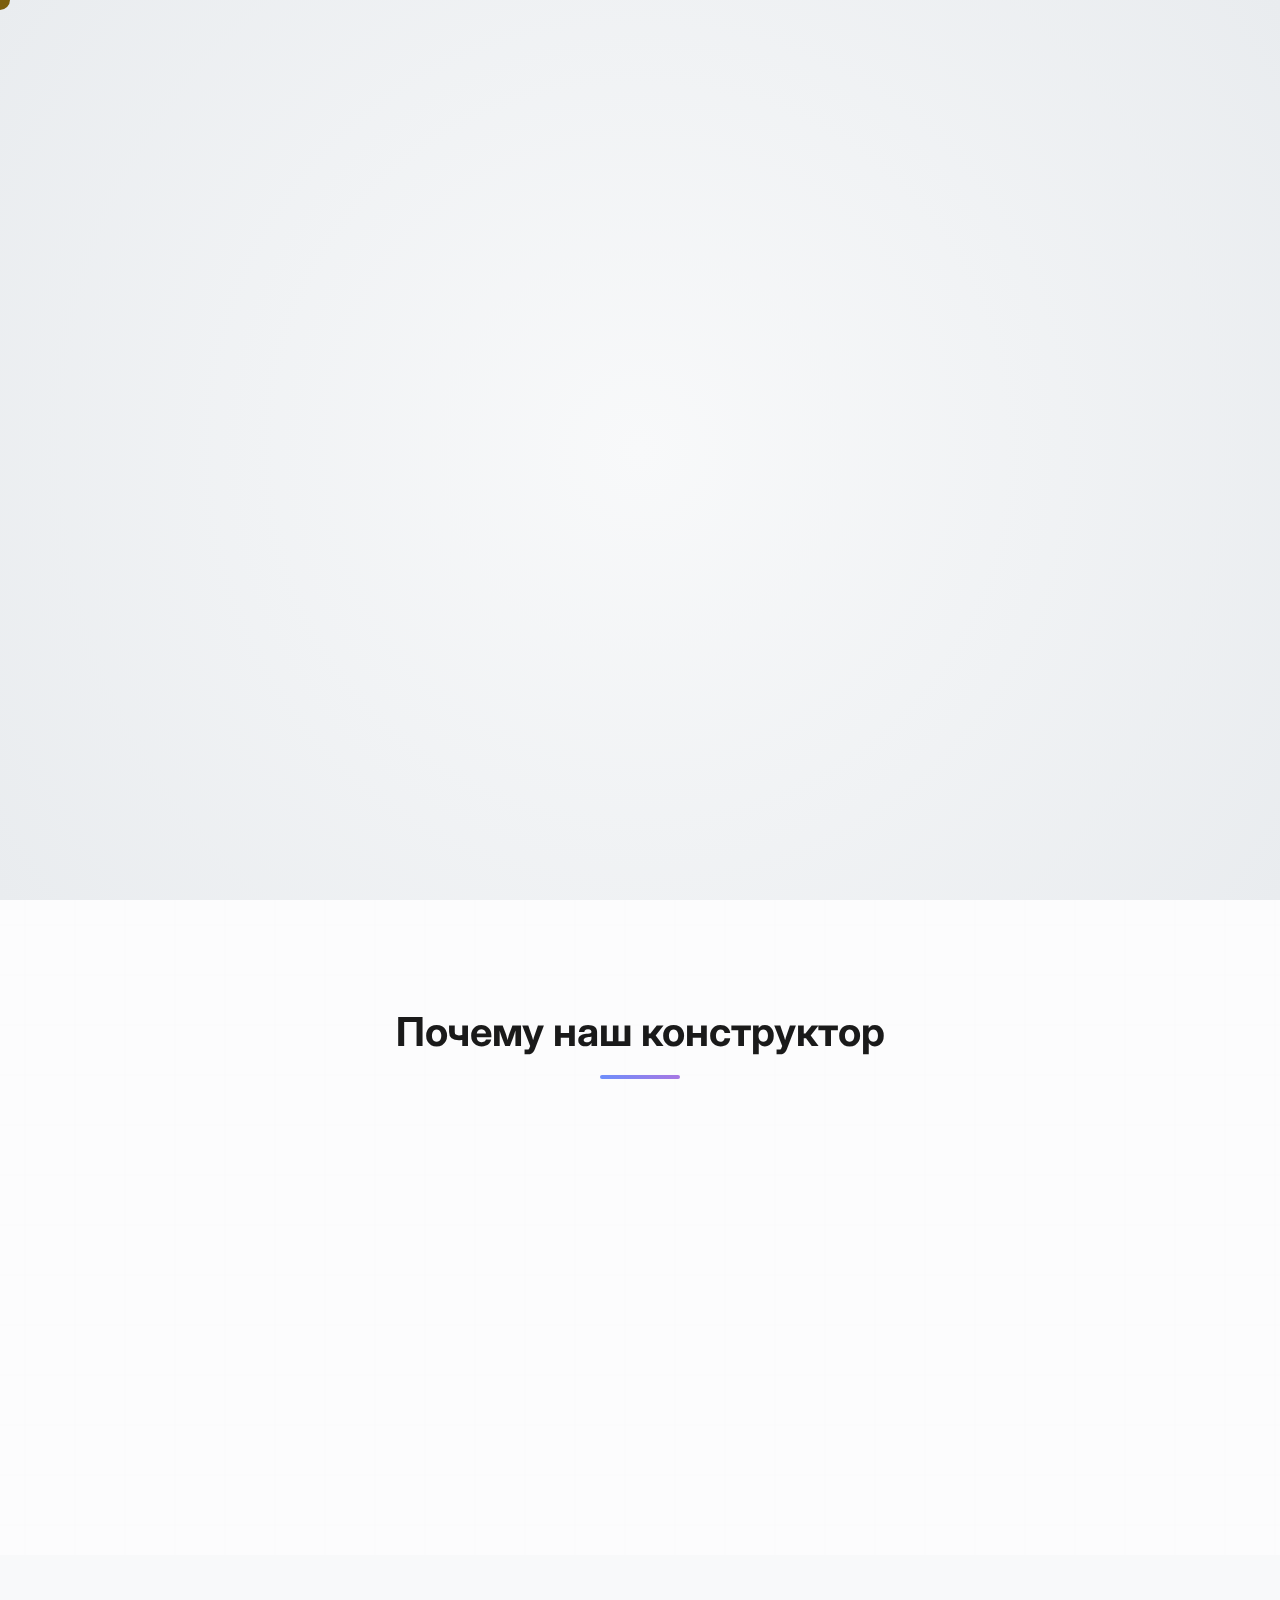
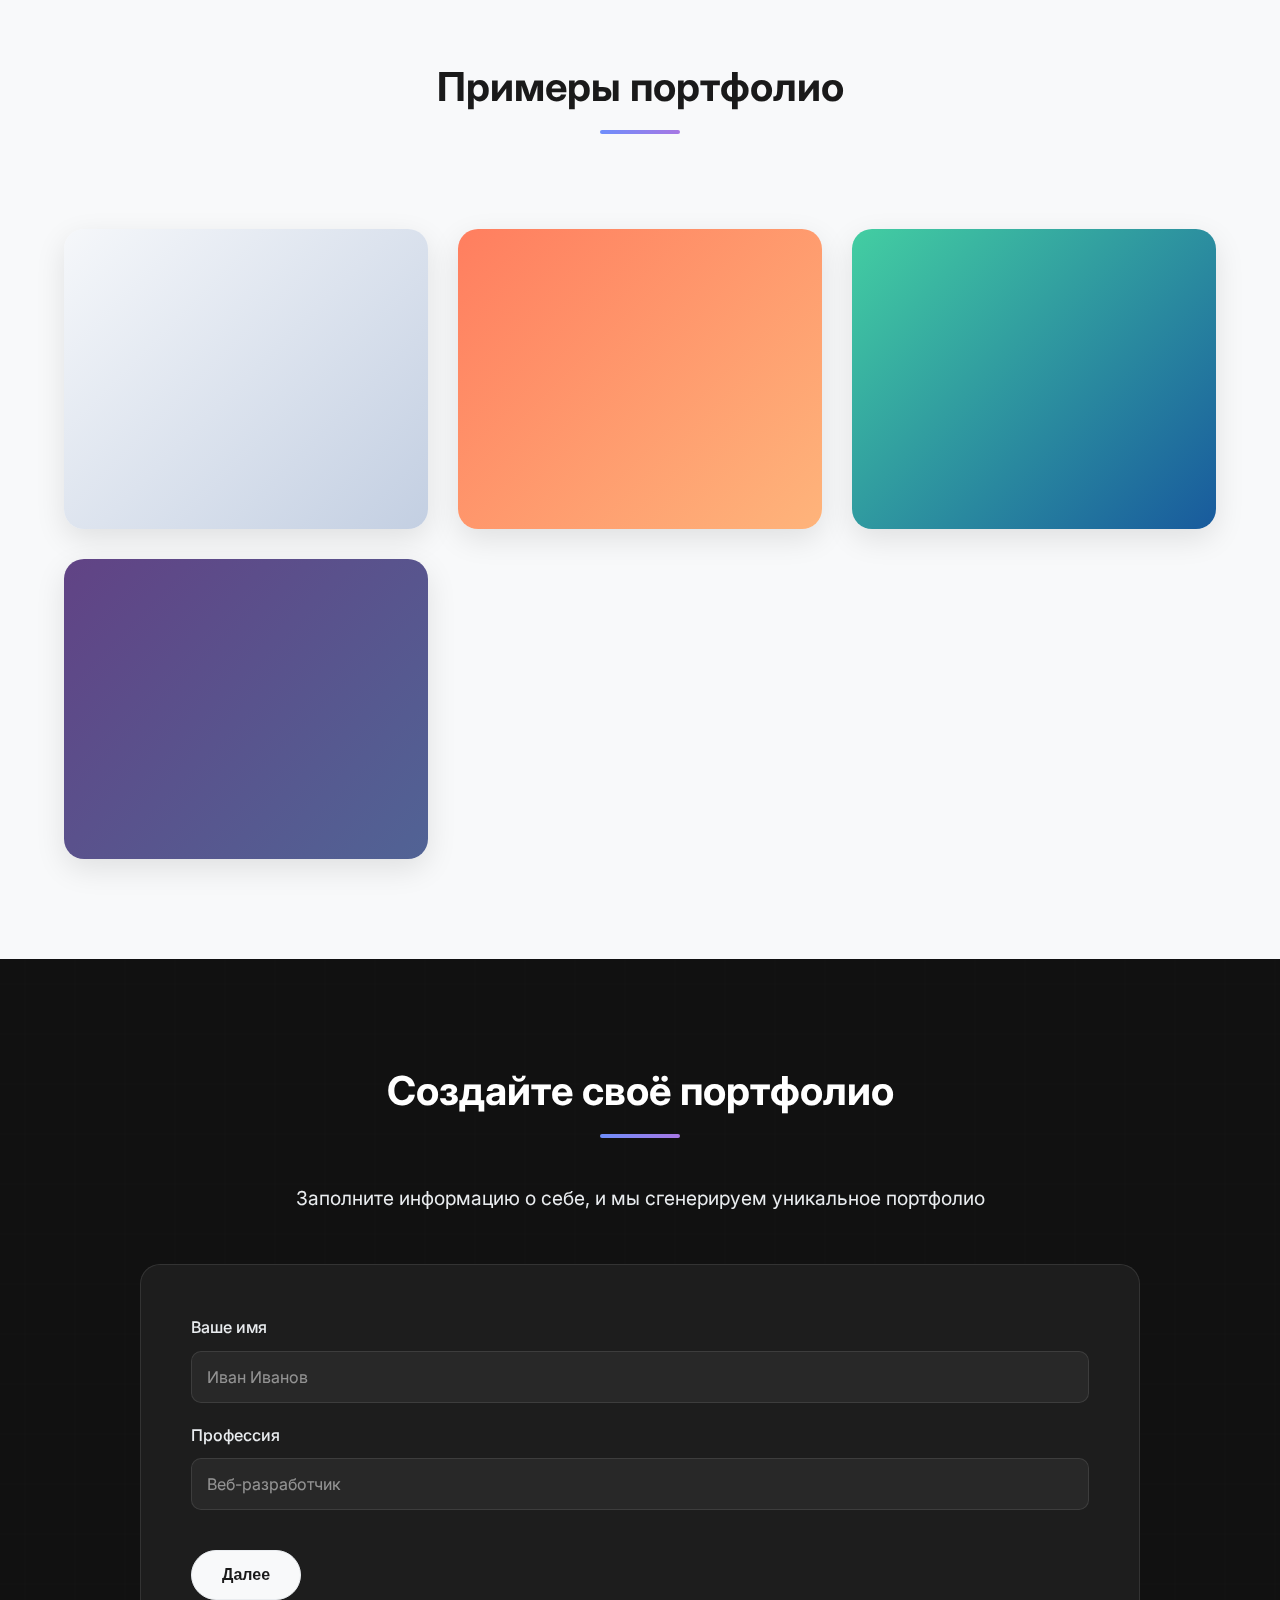
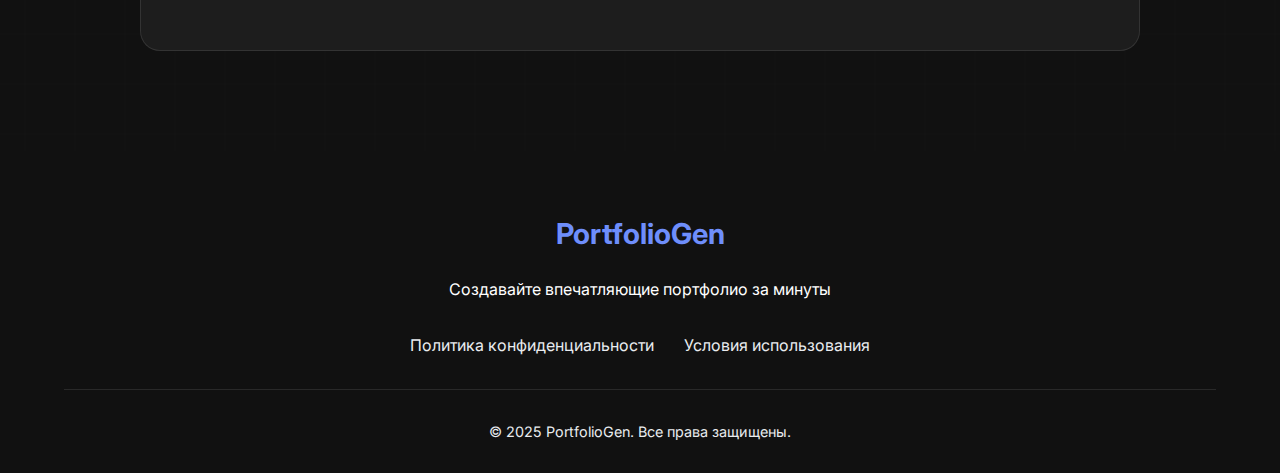
<file: index.html>
<!DOCTYPE html>
<html lang="ru">
<head>
    <meta charset="UTF-8">
    <meta name="viewport" content="width=device-width, initial-scale=1.0">
    <title>Portfolio Creator | Создай крутое портфолио</title>
    <link rel="stylesheet" href="https://cdnjs.cloudflare.com/ajax/libs/animate.css/4.1.1/animate.min.css">
    <link rel="stylesheet" href="https://fonts.googleapis.com/css2?family=Inter:wght@300;400;500;600;700&display=swap">
    <link rel="stylesheet" href="style.css">
</head>
<body>
    <div class="cursor"></div>
    <div class="particles"></div>
    
    <header class="animate__animated animate__fadeIn">
        <nav>
            <div class="logo">PortfolioGen</div>
            <div class="nav-links">
                <a href="#features">Возможности</a>
                <a href="#examples">Примеры</a>
                <a href="#start" class="btn-nav">Создать</a>
            </div>
            <div class="menu-toggle">
                <span></span>
                <span></span>
                <span></span>
            </div>
        </nav>
    </header>

    <main>
        <section class="hero animate__animated animate__fadeIn animate__delay-1s">
            <div class="hero-content">
                <h1 class="animate__animated animate__fadeInUp">Создай портфолио, <br>которое <span class="highlight">запомнят</span></h1>
                <p class="animate__animated animate__fadeInUp animate__delay-1s">Профессиональный конструктор с потрясающими анимациями и эффектами</p>
                <a href="#start" class="btn btn-primary animate__animated animate__fadeInUp animate__delay-2s">Начать создание</a>
            </div>
            <div class="hero-scroll animate__animated animate__fadeIn animate__delay-3s">
                <span>Листайте вниз</span>
                <div class="scroll-icon"></div>
            </div>
        </section>

        <section id="features" class="features">
            <h2 class="section-title">Почему наш конструктор</h2>
            <div class="feature-cards">
                <div class="card animate__animated">
                    <div class="icon">✨</div>
                    <h3>Уникальные шаблоны</h3>
                    <p>10+ стильных вариантов оформления с анимациями</p>
                </div>
                <div class="card animate__animated">
                    <div class="icon">🚀</div>
                    <h3>Мгновенная генерация</h3>
                    <p>Портфолио готово за 2 минуты</p>
                </div>
                <div class="card animate__animated">
                    <div class="icon">🎨</div>
                    <h3>Гибкая настройка</h3>
                    <p>Изменяйте цвета, шрифты и эффекты</p>
                </div>
            </div>
        </section>

        <section id="examples" class="examples">
            <h2 class="section-title">Примеры портфолио</h2>
            <div class="portfolio-grid">
                <div class="portfolio-item" data-theme="minimal">
                    <div class="portfolio-content">
                        <h3>Минимализм</h3>
                        <p>Чистый и элегантный дизайн</p>
                    </div>
                </div>
                <div class="portfolio-item" data-theme="creative">
                    <div class="portfolio-content">
                        <h3>Яркий акцент</h3>
                        <p>Для творческих профессий</p>
                    </div>
                </div>
                <div class="portfolio-item" data-theme="tech">
                    <div class="portfolio-content">
                        <h3>Технологичный</h3>
                        <p>Современные эффекты</p>
                    </div>
                </div>
                <div class="portfolio-item" data-theme="elegant">
                    <div class="portfolio-content">
                        <h3>Элегантный</h3>
                        <p>Для профессионалов</p>
                    </div>
                </div>
            </div>
        </section>

        <section id="start" class="creator-section">
            <div class="creator-container">
                <h2 class="section-title">Создайте своё портфолио</h2>
                <p class="subtitle">Заполните информацию о себе, и мы сгенерируем уникальное портфолио</p>
                
                <form id="portfolio-form" class="portfolio-form">
                    <div class="form-step active" data-step="1">
                        <div class="form-group">
                            <label for="name">Ваше имя</label>
                            <input type="text" id="name" required placeholder="Иван Иванов">
                        </div>
                        <div class="form-group">
                            <label for="job">Профессия</label>
                            <input type="text" id="job" required placeholder="Веб-разработчик">
                        </div>
                        <div class="form-actions">
                            <button type="button" class="btn btn-next" data-next="2">Далее</button>
                        </div>
                    </div>
                    
                    <div class="form-step" data-step="2">
                        <div class="form-group">
                            <label for="about">О себе</label>
                            <textarea id="about" required placeholder="Расскажите о своих навыках и опыте..."></textarea>
                        </div>
                        <div class="form-actions">
                            <button type="button" class="btn btn-prev" data-prev="1">Назад</button>
                            <button type="button" class="btn btn-next" data-next="3">Далее</button>
                        </div>
                    </div>
                    
                    <div class="form-step" data-step="3">
                        <div class="form-group">
                            <label for="skills">Навыки (через запятую)</label>
                            <input type="text" id="skills" required placeholder="HTML, CSS, JavaScript, Дизайн">
                        </div>
                        <div class="form-group">
                            <label for="projects">Проекты (через запятую)</label>
                            <input type="text" id="projects" required placeholder="Корпоративный сайт, Лендинг, Мобильное приложение">
                        </div>
                        <div class="form-actions">
                            <button type="button" class="btn btn-prev" data-prev="2">Назад</button>
                            <button type="button" class="btn btn-next" data-next="4">Далее</button>
                        </div>
                    </div>
                    
                    <div class="form-step" data-step="4">
                        <div class="form-group">
                            <label for="email">Email</label>
                            <input type="email" id="email" required placeholder="example@mail.com">
                        </div>
                        <div class="form-group">
                            <label for="theme">Выберите стиль</label>
                            <select id="theme">
                                <option value="minimal">Минимализм</option>
                                <option value="creative">Креативный</option>
                                <option value="tech">Технологичный</option>
                                <option value="elegant">Элегантный</option>
                            </select>
                        </div>
                        <div class="form-actions">
                            <button type="button" class="btn btn-prev" data-prev="3">Назад</button>
                            <button type="submit" class="btn btn-generate">Сгенерировать портфолио</button>
                        </div>
                    </div>
                </form>
            </div>
        </section>
    </main>

    <footer>
        <div class="footer-content">
            <div class="footer-logo">PortfolioGen</div>
            <p>Создавайте впечатляющие портфолио за минуты</p>
            <div class="footer-links">
                <a href="#">Политика конфиденциальности</a>
                <a href="#">Условия использования</a>
            </div>
        </div>
        <p class="copyright">© 2025 PortfolioGen. Все права защищены.</p>
    </footer>

    <script src="script.js"></script>
</body>
</html>
</file>
<file: style.css>
:root {
    --primary: #6e8efb;
    --primary-dark: #5a7df5;
    --secondary: #a777e3;
    --dark: #1a1a1a;
    --darker: #111;
    --light: #f8f9fa;
    --lighter: #fff;
    --gray: #6c757d;
    --gray-light: #e9ecef;
    --shadow: 0 10px 30px rgba(0, 0, 0, 0.1);
    --transition: all 0.3s ease;
}

* {
    margin: 0;
    padding: 0;
    box-sizing: border-box;
}

body {
    font-family: 'Inter', sans-serif;
    background-color: var(--light);
    color: var(--dark);
    overflow-x: hidden;
    line-height: 1.6;
}

.cursor {
    position: fixed;
    width: 20px;
    height: 20px;
    border-radius: 50%;
    background-color: var(--primary);
    pointer-events: none;
    mix-blend-mode: difference;
    z-index: 9999;
    transform: translate(-50%, -50%);
    transition: transform 0.1s ease, width 0.3s, height 0.3s;
}

.cursor.active {
    width: 50px;
    height: 50px;
    opacity: 0.5;
}

.particles {
    position: fixed;
    top: 0;
    left: 0;
    width: 100%;
    height: 100%;
    z-index: -1;
    background: radial-gradient(circle at center, var(--light) 0%, var(--gray-light) 100%);
}

header {
    position: fixed;
    top: 0;
    left: 0;
    width: 100%;
    padding: 20px 5%;
    z-index: 1000;
    background-color: rgba(255, 255, 255, 0.9);
    backdrop-filter: blur(10px);
    transition: var(--transition);
}

header.scrolled {
    padding: 15px 5%;
    box-shadow: var(--shadow);
}

nav {
    display: flex;
    justify-content: space-between;
    align-items: center;
}

.logo {
    font-size: 1.5rem;
    font-weight: 700;
    color: var(--primary);
    transition: var(--transition);
}

.nav-links {
    display: flex;
    align-items: center;
}

.nav-links a {
    margin-left: 30px;
    text-decoration: none;
    color: var(--dark);
    font-weight: 500;
    transition: var(--transition);
    position: relative;
}

.nav-links a:hover {
    color: var(--primary);
}

.nav-links a::after {
    content: '';
    position: absolute;
    bottom: -5px;
    left: 0;
    width: 0;
    height: 2px;
    background: var(--primary);
    transition: var(--transition);
}

.nav-links a:hover::after {
    width: 100%;
}

.btn-nav {
    background: var(--primary);
    color: white !important;
    padding: 10px 20px;
    border-radius: 50px;
    transition: var(--transition);
}

.btn-nav:hover {
    background: var(--primary-dark);
    transform: translateY(-2px);
    box-shadow: 0 5px 15px rgba(110, 142, 251, 0.4);
}

.btn-nav::after {
    display: none;
}

.menu-toggle {
    display: none;
    flex-direction: column;
    justify-content: space-between;
    width: 30px;
    height: 21px;
    cursor: pointer;
    z-index: 1001;
}

.menu-toggle span {
    display: block;
    width: 100%;
    height: 3px;
    background: var(--dark);
    border-radius: 3px;
    transition: var(--transition);
}

.menu-toggle.active span:nth-child(1) {
    transform: translateY(9px) rotate(45deg);
}

.menu-toggle.active span:nth-child(2) {
    opacity: 0;
}

.menu-toggle.active span:nth-child(3) {
    transform: translateY(-9px) rotate(-45deg);
}

.hero {
    height: 100vh;
    display: flex;
    flex-direction: column;
    justify-content: center;
    align-items: center;
    text-align: center;
    padding: 0 5%;
    position: relative;
    overflow: hidden;
}

.hero::before {
    content: '';
    position: absolute;
    top: -50%;
    left: -50%;
    width: 200%;
    height: 200%;
    background: radial-gradient(circle, rgba(110, 142, 251, 0.1) 0%, rgba(255, 255, 255, 0) 70%);
    z-index: -1;
    animation: pulse 15s infinite alternate;
}

@keyframes pulse {
    0% { transform: scale(1); }
    100% { transform: scale(1.2); }
}

.hero-content {
    max-width: 800px;
    position: relative;
    z-index: 1;
}

.hero h1 {
    font-size: 4rem;
    margin-bottom: 20px;
    line-height: 1.2;
    font-weight: 700;
}

.highlight {
    background: linear-gradient(90deg, var(--primary), var(--secondary));
    -webkit-background-clip: text;
    background-clip: text;
    color: transparent;
    position: relative;
}

.hero p {
    font-size: 1.5rem;
    color: var(--gray);
    margin-bottom: 40px;
}

.btn {
    display: inline-block;
    padding: 15px 30px;
    border-radius: 50px;
    font-size: 1rem;
    font-weight: 600;
    text-decoration: none;
    transition: var(--transition);
    cursor: pointer;
    border: none;
    position: relative;
    overflow: hidden;
}

.btn::after {
    content: '';
    position: absolute;
    top: 50%;
    left: 50%;
    width: 5px;
    height: 5px;
    background: rgba(255, 255, 255, 0.5);
    opacity: 0;
    border-radius: 100%;
    transform: scale(1, 1) translate(-50%, -50%);
    transform-origin: 50% 50%;
}

.btn:focus:not(:active)::after {
    animation: ripple 1s ease-out;
}

@keyframes ripple {
    0% {
        transform: scale(0, 0);
        opacity: 0.5;
    }
    100% {
        transform: scale(20, 20);
        opacity: 0;
    }
}

.btn-primary {
    background: linear-gradient(90deg, var(--primary), var(--secondary));
    color: white;
    box-shadow: 0 4px 15px rgba(110, 142, 251, 0.4);
}

.btn-primary:hover {
    transform: translateY(-3px);
    box-shadow: 0 10px 20px rgba(110, 142, 251, 0.4);
}

.btn-next, .btn-prev {
    background: var(--light);
    color: var(--dark);
    border: 1px solid var(--gray-light);
}

.btn-next:hover, .btn-prev:hover {
    background: var(--lighter);
    transform: translateY(-2px);
    box-shadow: 0 5px 15px rgba(0, 0, 0, 0.1);
}

.btn-generate {
    width: 100%;
    background: linear-gradient(90deg, var(--primary), var(--secondary));
    color: white;
    margin-top: 20px;
    box-shadow: 0 4px 15px rgba(110, 142, 251, 0.4);
}

.btn-generate:hover {
    transform: translateY(-3px);
    box-shadow: 0 10px 20px rgba(110, 142, 251, 0.4);
}

.hero-scroll {
    position: absolute;
    bottom: 40px;
    display: flex;
    flex-direction: column;
    align-items: center;
    color: var(--gray);
}

.scroll-icon {
    width: 30px;
    height: 50px;
    border: 2px solid var(--gray);
    border-radius: 15px;
    margin-top: 10px;
    position: relative;
}

.scroll-icon::after {
    content: '';
    position: absolute;
    top: 10px;
    left: 50%;
    width: 6px;
    height: 6px;
    background: var(--gray);
    border-radius: 50%;
    transform: translateX(-50%);
    animation: scroll 2s infinite;
}

@keyframes scroll {
    0% { top: 10px; opacity: 1; }
    100% { top: 25px; opacity: 0; }
}

section {
    padding: 100px 5%;
}

.section-title {
    text-align: center;
    font-size: 2.5rem;
    margin-bottom: 60px;
    position: relative;
    display: inline-block;
    width: 100%;
}

.section-title::after {
    content: '';
    position: absolute;
    bottom: -15px;
    left: 50%;
    transform: translateX(-50%);
    width: 80px;
    height: 4px;
    background: linear-gradient(90deg, var(--primary), var(--secondary));
    border-radius: 2px;
}

.features {
    background-color: white;
    position: relative;
    overflow: hidden;
}

.features::before {
    content: '';
    position: absolute;
    top: 0;
    left: 0;
    width: 100%;
    height: 100%;
    background: url('data:image/svg+xml;utf8,<svg xmlns="http://www.w3.org/2000/svg" viewBox="0 0 100 100" preserveAspectRatio="none"><path fill="%23f8f9fa" d="M0,0 L100,0 L100,100 L0,100 Z" /><path fill="none" stroke="%23e9ecef" stroke-width="0.5" d="M0,50 L100,50 M50,0 L50,100" /></svg>');
    background-size: 50px 50px;
    opacity: 0.5;
    z-index: 0;
}

.feature-cards {
    display: flex;
    justify-content: center;
    gap: 30px;
    flex-wrap: wrap;
    margin-top: 50px;
    position: relative;
    z-index: 1;
}

.card {
    flex: 1;
    min-width: 300px;
    max-width: 350px;
    padding: 40px 30px;
    border-radius: 20px;
    background-color: white;
    box-shadow: var(--shadow);
    transition: var(--transition);
    text-align: center;
}

.card:hover {
    transform: translateY(-10px);
    box-shadow: 0 15px 40px rgba(0, 0, 0, 0.1);
}

.card .icon {
    font-size: 3rem;
    margin-bottom: 20px;
    background: linear-gradient(90deg, var(--primary), var(--secondary));
    -webkit-background-clip: text;
    background-clip: text;
    color: transparent;
}

.card h3 {
    font-size: 1.5rem;
    margin-bottom: 15px;
}

.card p {
    color: var(--gray);
    line-height: 1.6;
}

.examples {
    background-color: var(--light);
    text-align: center;
    position: relative;
}

.portfolio-grid {
    display: grid;
    grid-template-columns: repeat(auto-fit, minmax(300px, 1fr));
    gap: 30px;
    margin-top: 50px;
}

.portfolio-item {
    height: 300px;
    border-radius: 20px;
    overflow: hidden;
    position: relative;
    transition: var(--transition);
    box-shadow: var(--shadow);
}

.portfolio-item:hover {
    transform: scale(1.03);
    box-shadow: 0 15px 40px rgba(0, 0, 0, 0.15);
}

.portfolio-item::before {
    content: '';
    position: absolute;
    top: 0;
    left: 0;
    width: 100%;
    height: 100%;
    background: linear-gradient(135deg, rgba(110, 142, 251, 0.8) 0%, rgba(167, 119, 227, 0.8) 100%);
    opacity: 0;
    transition: var(--transition);
}

.portfolio-item:hover::before {
    opacity: 0.9;
}

.portfolio-item[data-theme="minimal"] {
    background: linear-gradient(135deg, #f5f7fa 0%, #c3cfe2 100%);
}

.portfolio-item[data-theme="creative"] {
    background: linear-gradient(135deg, #ff7e5f 0%, #feb47b 100%);
}

.portfolio-item[data-theme="tech"] {
    background: linear-gradient(135deg, #43cea2 0%, #185a9d 100%);
}

.portfolio-item[data-theme="elegant"] {
    background: linear-gradient(135deg, #614385 0%, #516395 100%);
}

.portfolio-content {
    position: absolute;
    bottom: 0;
    left: 0;
    width: 100%;
    padding: 30px;
    color: white;
    text-align: left;
    transform: translateY(20px);
    opacity: 0;
    transition: var(--transition);
}

.portfolio-item:hover .portfolio-content {
    transform: translateY(0);
    opacity: 1;
}

.portfolio-content h3 {
    font-size: 1.5rem;
    margin-bottom: 10px;
}

.creator-section {
    background-color: var(--darker);
    color: white;
    position: relative;
    overflow: hidden;
}

.creator-section::before {
    content: '';
    position: absolute;
    top: 0;
    left: 0;
    width: 100%;
    height: 100%;
    background: url('data:image/svg+xml;utf8,<svg xmlns="http://www.w3.org/2000/svg" viewBox="0 0 100 100" preserveAspectRatio="none"><path fill="%23111" d="M0,0 L100,0 L100,100 L0,100 Z" /><path fill="none" stroke="%23222" stroke-width="0.5" d="M0,50 L100,50 M50,0 L50,100" /></svg>');
    background-size: 50px 50px;
    opacity: 0.5;
    z-index: 0;
}

.creator-container {
    max-width: 1000px;
    margin: 0 auto;
    position: relative;
    z-index: 1;
}

.subtitle {
    color: var(--gray-light);
    margin-bottom: 50px;
    text-align: center;
    font-size: 1.2rem;
}

.portfolio-form {
    background-color: rgba(255, 255, 255, 0.05);
    padding: 50px;
    border-radius: 20px;
    backdrop-filter: blur(10px);
    border: 1px solid rgba(255, 255, 255, 0.1);
}

.form-step {
    display: none;
}

.form-step.active {
    display: block;
    animation: fadeIn 0.5s ease;
}

@keyframes fadeIn {
    from { opacity: 0; transform: translateY(20px); }
    to { opacity: 1; transform: translateY(0); }
}

.form-row {
    display: flex;
    gap: 20px;
    margin-bottom: 20px;
}

.form-group {
    flex: 1;
    margin-bottom: 20px;
}

.form-group label {
    display: block;
    margin-bottom: 10px;
    font-weight: 500;
    color: var(--gray-light);
}

.form-group input,
.form-group textarea,
.form-group select {
    width: 100%;
    padding: 15px;
    border: 1px solid rgba(255, 255, 255, 0.1);
    border-radius: 10px;
    font-family: 'Inter', sans-serif;
    font-size: 1rem;
    transition: var(--transition);
    background: rgba(255, 255, 255, 0.05);
    color: white;
}

.form-group input::placeholder,
.form-group textarea::placeholder {
    color: rgba(255, 255, 255, 0.5);
}

.form-group input:focus,
.form-group textarea:focus,
.form-group select:focus {
    outline: none;
    border-color: var(--primary);
    box-shadow: 0 0 0 3px rgba(110, 142, 251, 0.2);
}

.form-group textarea {
    min-height: 150px;
    resize: vertical;
}

.form-actions {
    display: flex;
    justify-content: space-between;
    margin-top: 40px;
}

footer {
    background-color: var(--darker);
    color: white;
    padding: 60px 5% 30px;
    text-align: center;
}

.footer-content {
    max-width: 1200px;
    margin: 0 auto;
}

.footer-logo {
    font-size: 1.8rem;
    font-weight: 700;
    color: var(--primary);
    margin-bottom: 20px;
}

.footer-links {
    display: flex;
    justify-content: center;
    gap: 30px;
    margin: 30px 0;
}

.footer-links a {
    color: var(--gray-light);
    text-decoration: none;
    transition: var(--transition);
}

.footer-links a:hover {
    color: var(--primary);
}

.copyright {
    margin-top: 30px;
    padding-top: 30px;
    border-top: 1px solid rgba(255, 255, 255, 0.1);
    color: var(--gray-light);
    font-size: 0.9rem;
}

/* Анимации */
.animate__animated {
    opacity: 0;
}

.animate__fadeIn {
    animation: fadeIn 1s forwards;
}

.animate__fadeInUp {
    animation: fadeInUp 1s forwards;
}

.animate__delay-1s {
    animation-delay: 0.5s;
}

.animate__delay-2s {
    animation-delay: 1s;
}

.animate__delay-3s {
    animation-delay: 1.5s;
}

@keyframes fadeIn {
    from { opacity: 0; }
    to { opacity: 1; }
}

@keyframes fadeInUp {
    from { 
        opacity: 0;
        transform: translateY(30px);
    }
    to { 
        opacity: 1;
        transform: translateY(0);
    }
}

/* Адаптивность */
@media (max-width: 992px) {
    .hero h1 {
        font-size: 3rem;
    }
    
    .hero p {
        font-size: 1.2rem;
    }
    
    .section-title {
        font-size: 2rem;
    }
}

@media (max-width: 768px) {
    .nav-links {
        position: fixed;
        top: 0;
        right: -100%;
        width: 80%;
        height: 100vh;
        background: white;
        flex-direction: column;
        justify-content: center;
        align-items: center;
        transition: var(--transition);
        box-shadow: -5px 0 15px rgba(0, 0, 0, 0.1);
    }
    
    .nav-links.active {
        right: 0;
    }
    
    .nav-links a {
        margin: 15px 0;
        font-size: 1.2rem;
    }
    
    .menu-toggle {
        display: flex;
    }
    
    .hero h1 {
        font-size: 2.5rem;
    }
    
    .form-row {
        flex-direction: column;
        gap: 0;
    }
    
    .portfolio-form {
        padding: 30px 20px;
    }
    
    .footer-links {
        flex-direction: column;
        gap: 15px;
    }
}

@media (max-width: 480px) {
    .hero h1 {
        font-size: 2rem;
    }
    
    .btn {
        padding: 12px 25px;
    }
    
    .card {
        min-width: 100%;
    }
}
</file>
